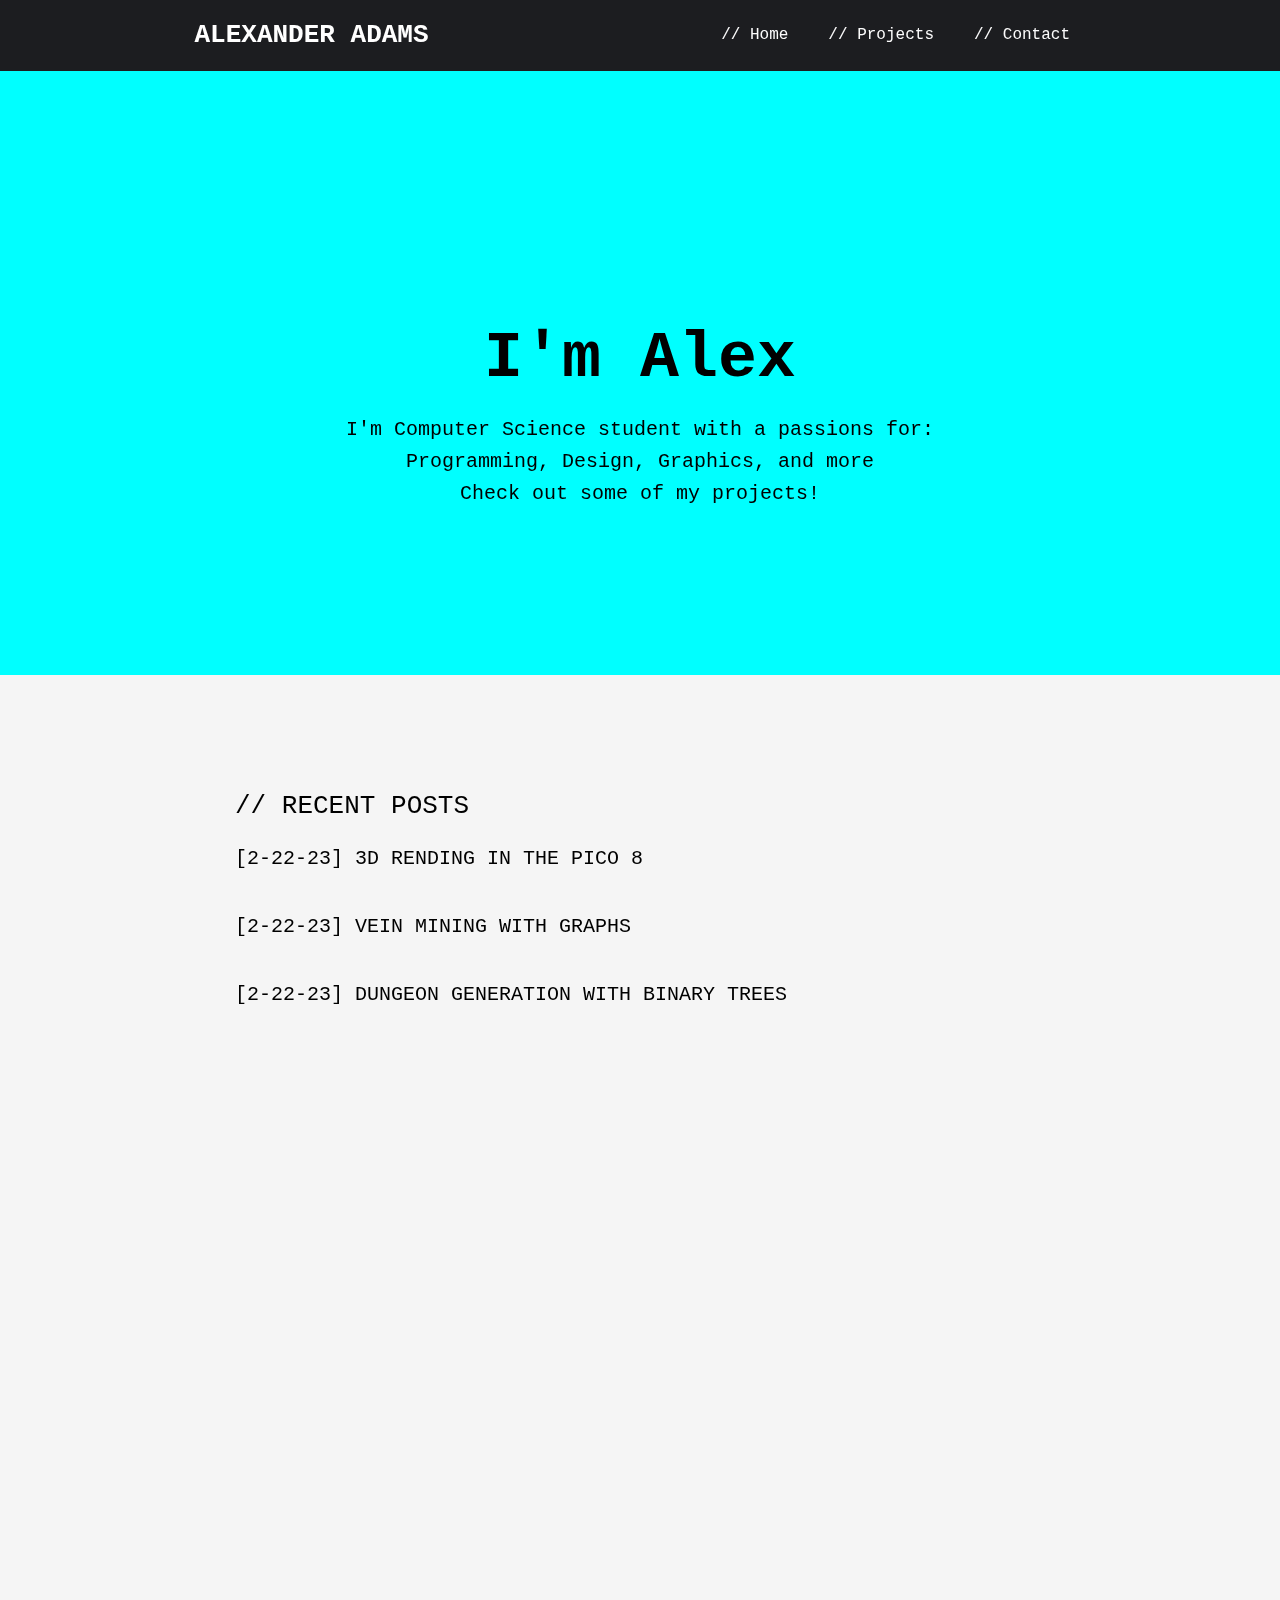
<file: index.html>
<!DOCTYPE html>
<html>
<head>
  <title>My Portfolio</title>
  <meta charset="UTF-8">
  <meta name="viewport" content="width=device-width, initial-scale=1.0">
  <link rel="stylesheet" href="style.css">

  <link rel="preconnect" href="https://fonts.googleapis.com">
  <link rel="preconnect" href="https://fonts.gstatic.com" crossorigin>
  <link href="https://fonts.googleapis.com/css2?family=VT323&display=swap" rel="stylesheet">
</head>
<body>
  <header>
    <div class="navinner">
        <nav>   
            <div class = "name">
                <h1>ALEXANDER ADAMS</h1>
            </div>
            <ul>
                <li><a href="index.html">// Home  </a></li>
                <li><a href="projects.html">// Projects  </a></li>
                <li><a href="contact.html">// Contact  </a></li>
            </ul>
        </nav>
    </div>
    </nav>
  </header>
  <div id="sub" class="subcontent">
    <h2 class="nameintro">I'm Alex</h2>
    <div class="nameintrotext">
        <p class="nameintro2">I'm Computer Science student with a passions for:</p>
        <p class="nameintro2">Programming, Design, Graphics, and more</p>
        <p class="nameintro2">Check out some of my projects!</p>
    </div>
    <canvas id="myCanvas"></canvas>
</div>
  <div class="content">
    <p class="posthead">// RECENT POSTS</p> 
    <a class="post">[2-22-23] 3D RENDING IN THE PICO 8</a>
    <a class="post">[2-22-23] VEIN MINING WITH GRAPHS</a>
    <a class="post">[2-22-23] DUNGEON GENERATION WITH BINARY TREES</a>
  </div>

</body>
<script src="index.js"></script>

</html>
</file>
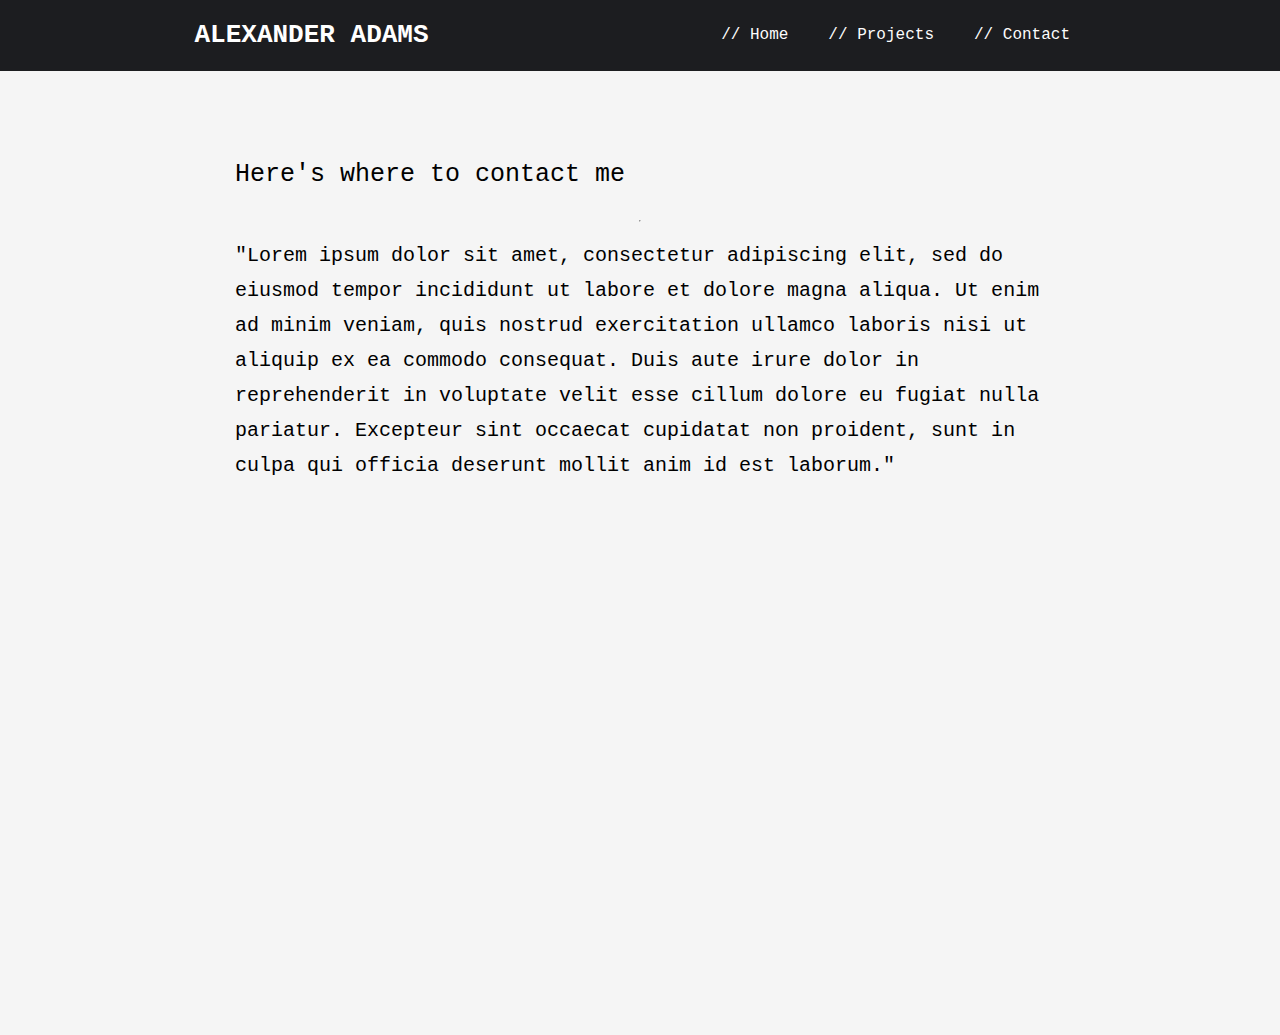
<file: contact.html>
<!DOCTYPE html>
<html>
<head>
  <title>Projects</title>
  <meta charset="UTF-8">
  <meta name="viewport" content="width=device-width, initial-scale=1.0">
  <link rel="stylesheet" href="style.css">
  <link rel="preconnect" href="https://fonts.googleapis.com">
  <link rel="preconnect" href="https://fonts.gstatic.com" crossorigin>
  <link href="https://fonts.googleapis.com/css2?family=VT323&display=swap" rel="stylesheet">
</head>
<body>
  <header>
    <div class="navinner">
        <nav>   
            <div class = "name">
                <h1>ALEXANDER ADAMS</h1>
            </div>
            <ul>
                <li><a href="index.html">// Home  </a></li>
                <li><a href="projects.html">// Projects  </a></li>
                <li><a href="contact.html">// Contact  </a></li>
            </ul>
    </div>
    </nav>
  </header>
  <div class="contentp">
    <p class="title">Here's where to contact me</p>
    <hr>
    <p class="txt">"Lorem ipsum dolor sit amet, consectetur adipiscing elit, sed do eiusmod tempor incididunt ut labore et dolore magna aliqua. Ut enim ad minim veniam, quis nostrud exercitation ullamco laboris nisi ut aliquip ex ea commodo consequat. Duis aute irure dolor in reprehenderit in voluptate velit esse cillum dolore eu fugiat nulla pariatur. Excepteur sint occaecat cupidatat non proident, sunt in culpa qui officia deserunt mollit anim id est laborum."</p>
    
  </div>
</body>
</html>
</file>
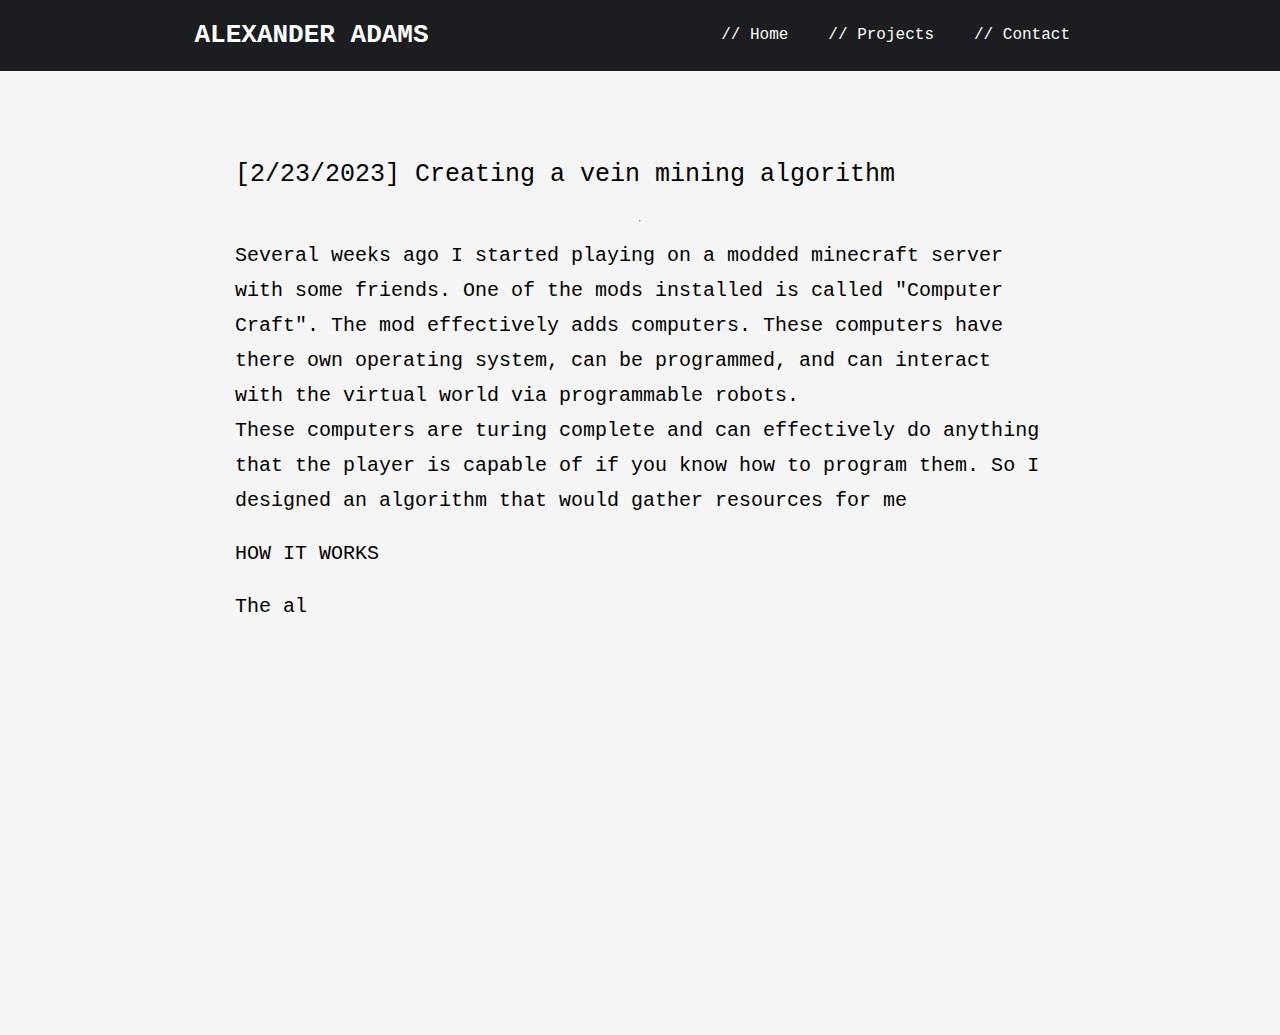
<file: posts/template.html>
<!DOCTYPE html>
<html>
<head>
  <title>Projects</title>
  <meta charset="UTF-8">
  <meta name="viewport" content="width=device-width, initial-scale=1.0">
  <link rel="stylesheet" href="../style.css">
  <link rel="preconnect" href="https://fonts.googleapis.com">
  <link rel="preconnect" href="https://fonts.gstatic.com" crossorigin>
  <link href="https://fonts.googleapis.com/css2?family=VT323&display=swap" rel="stylesheet">
</head>
<body>
  <header>
    <div class="navinner">
        <nav>   
            <div class = "name">
                <h1>ALEXANDER ADAMS</h1>
            </div>
            <ul>
                <li><a href="../index.html">// Home  </a></li>
                <li><a href="../projects.html">// Projects  </a></li>
                <li><a href="../contact.html">// Contact  </a></li>
            </ul>
    </div>
    </nav>
  </header>
  <div class="contentp">
    <p class="title">[2/23/2023] Creating a vein mining algorithm</p>
    <hr>
    <p class="txt">
        Several weeks ago I started playing on a modded minecraft server
        with some friends. One of the mods installed is called "Computer Craft". The mod effectively
        adds computers. These computers have there own operating system, can be programmed, and can interact
        with the virtual world via programmable robots.
        <br>
        These computers are turing complete and can effectively do anything that the player is capable of if you
        know how to program them. So I designed an algorithm that would gather resources for me
    </p>
    <p class="txt">HOW IT WORKS</p>
    <p class="txt">
        The al
    </p>
  </div>
</body>
</html>
</file>
<file: style.css>
h1 {
    font-family: monospace;
    display: flex;
    margin: 0.5vh;
    color: rgb(255, 255, 255);
    font-size: 200%;
    font-weight: bold;
    padding-right: 20px;
    padding-top: 6%;
    padding-bottom: 6%;
}
h2{
    font-family: monospace;
    color: white;
    margin: 0%;
    display: flex;
    align-items: center;
    justify-content: center;
    font-size: 125%;
    margin: 0.5ch;
}
.name{
    margin-right: auto;
    text-align: center;
}
body {
    font-family: monospace;
    margin: 0;
    background-color: whitesmoke;
    z-index: 2;
}
nav {
    display: flex;
    background-color: rgb(28, 29, 32);
    justify-content: flex-end;
    margin-left: auto;
    margin-right: auto;
    max-width: 900px;
}
ul {
    display: flex;
    justify-content: flex-end;
    align-items: center;
    margin: 0;
    padding: 0;
    list-style: none;
    overflow: hidden;
    background-color: rgb(28, 29, 32);
}
li {
    float: right;
}

a {
    color: rgb(252, 252, 252);
    text-align: center;
    padding: 100px 20px;
    text-decoration: none;
    font-size: large;
}
a:hover{
    text-decoration: underline;
    color: rgb(150, 209, 132);
}
.h1:hover{
    color: rgb(150, 209, 132);
}

.content{
    background-color: whitesmoke;
    display: flex;
    flex-direction: column;
    justify-items: flex-start;
    margin-left: auto;
    margin-right: auto;
    max-width: 900px;
    height: 100vh;
}
.contentp{
    background-color: whitesmoke;
    display: flex;
    flex-direction: column;
    justify-items: flex-start;
    margin-left: auto;
    margin-right: auto;
    margin-top: 5%;
    max-width: 900px;
    height: 100vh;
}
.navinner{
    background-color: rgb(28, 29, 32);

}
.post {
    padding-left: 5vh;
    padding-top: 0;
    padding-bottom: 0;
    margin-bottom: 5%;
    text-align: left;
    color: black;
    font-size: 20px;
}
.posthead{
    padding-left: 5vh;
    padding-top: 0;
    padding-bottom: 0;
    margin-top: 5%;
    text-align: left;
    font-size: 200%;
    color: rgb(0, 0, 0);
}
.txt{
    font-size: 20px;
    margin-left:5%;
    margin-right:5%;
    margin-top: 1%;
    margin-bottom: 1%;
    line-height: 1.75;
}
.title{
    font-size: 25px;
    margin-left:5%;
    margin-right:5%;

}
hr{
    background-color: rgb(192, 192, 192);
}
.nameintro{
    font-family: monospace;
    padding-top: 0;
    padding-bottom: 0;
    margin-bottom: 1%;
    text-align: left;
    font-size: 500%;
    color: rgb(0, 0, 0);
}
.nameintro2{
    color: rgb(0, 0, 0);
    text-align: center;
    text-decoration: none;
    font-size: x-large;
    margin: 0.7%;
}
.subcontent{
    display: flex;
    flex-direction: column;
    justify-content: center;
    height: 75vh;
    padding-left: auto;
    padding-right: auto;
    background-attachment: fixed;
    background-position: center;
    background-size: cover;
    z-index: 1;
    box-sizing: border-box;
}

#myCanvas {
    position: absolute;
    top: 0;
    left: 0;
    z-index: -1;
    overflow: hidden;
    margin: 0;
    padding: 0;
    box-sizing: border-box;
}
</file>
